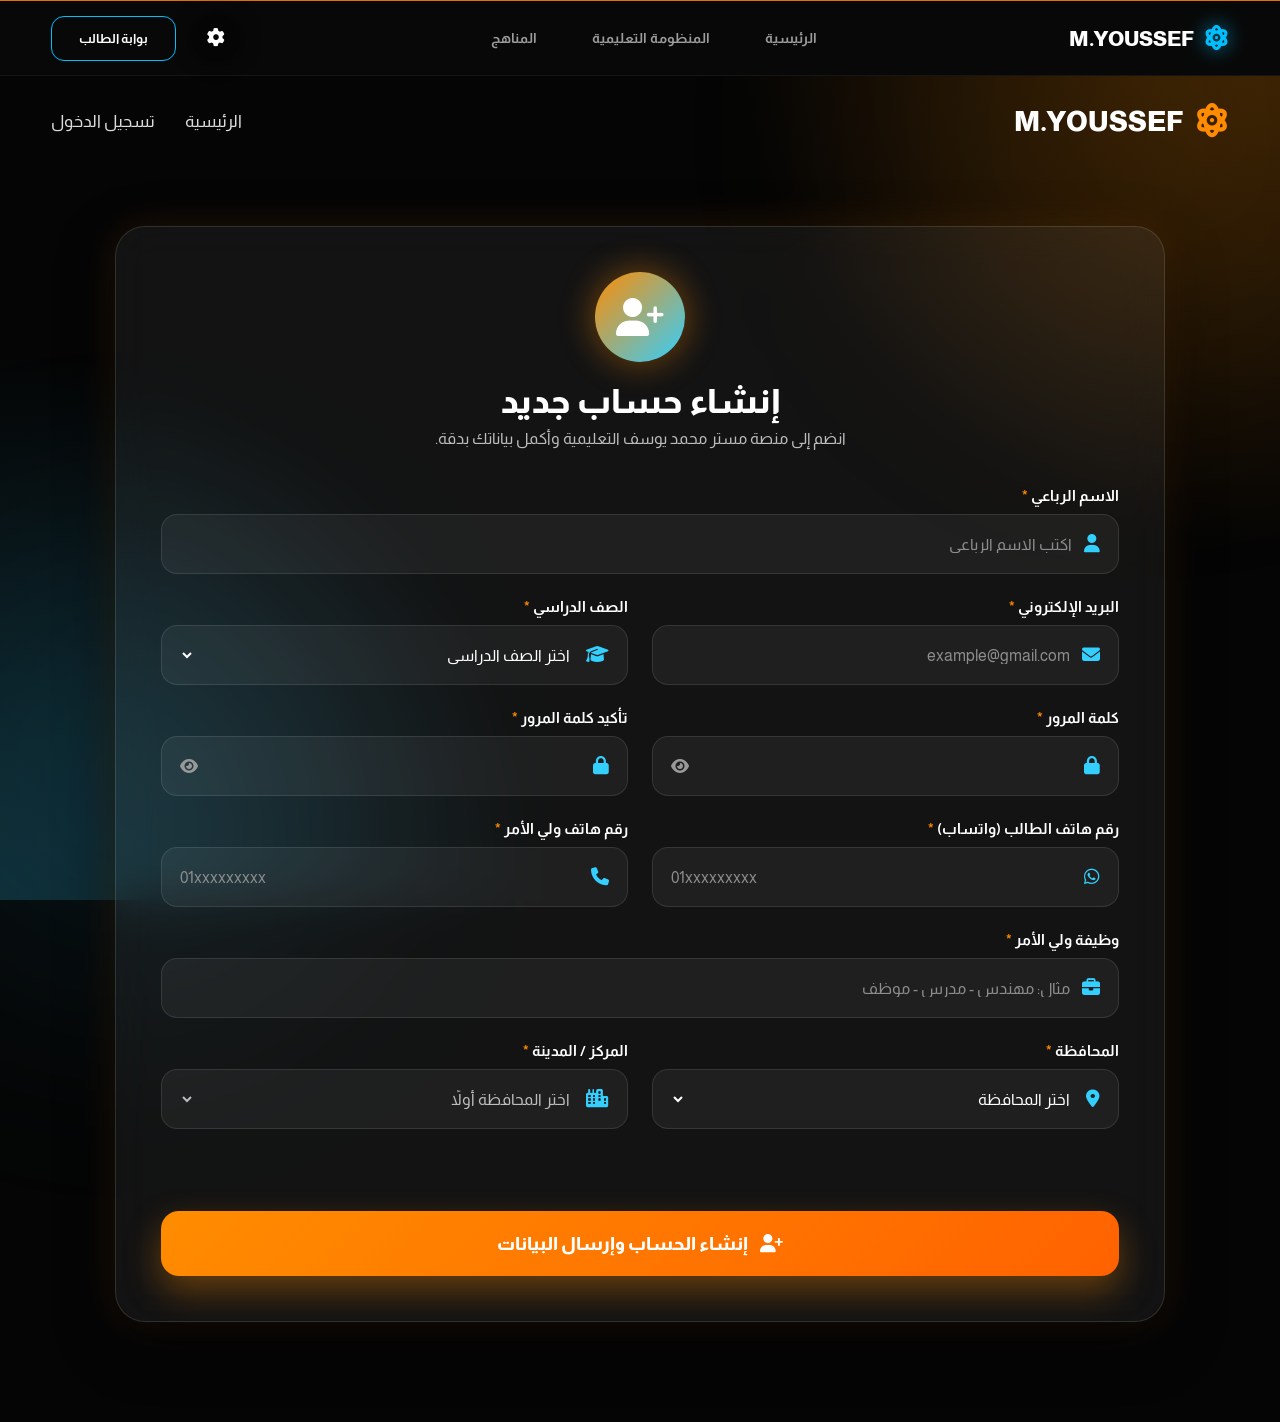
<file: register.html>
<!DOCTYPE html>
<html lang="ar" dir="rtl" data-theme="dark">

<head>

    <meta charset="UTF-8">

    <meta name="viewport" content="width=device-width, initial-scale=1.0">

    <title>إنشاء حساب جديد | منصة مستر محمد يوسف</title>

    <!-- Google Font -->
    <link rel="preconnect" href="https://fonts.googleapis.com">

    <link rel="preconnect" href="https://fonts.gstatic.com" crossorigin>

    <link href="https://fonts.googleapis.com/css2?family=Almarai:wght@300;400;700;800&display=swap" rel="stylesheet">

    <!-- Font Awesome -->
    <link rel="stylesheet"
        href="https://cdnjs.cloudflare.com/ajax/libs/font-awesome/6.7.2/css/all.min.css">

    <!-- CSS -->
    <link rel="stylesheet" href="register.css">
    <link
    rel="stylesheet"
    href="https://cdnjs.cloudflare.com/ajax/libs/font-awesome/6.7.2/css/all.min.css"
>

<link
    rel="stylesheet"
    href="navbar.css"
>

</head>

<body>
    <div id="navbar-container"></div>

    <!-- الخلفية -->

    <div class="background"></div>

    <!-- الهيدر -->

    <header class="header">

        <a href="index.html" class="logo">

            <i class="fa-solid fa-atom"></i>

            <span>M.YOUSSEF</span>

        </a>

        <nav>

            <a href="index.html">الرئيسية</a>

            <a href="login.html">تسجيل الدخول</a>

        </nav>

    </header>

    <!-- الكارت -->

    <section class="register-section">

        <div class="register-card">

            <!-- العنوان -->

            <div class="form-header">

                <div class="header-icon">

                    <i class="fa-solid fa-user-plus"></i>

                </div>

                <h1>إنشاء حساب جديد</h1>

                <p>

                    انضم إلى منصة مستر محمد يوسف التعليمية وأكمل بياناتك بدقة.

                </p>

            </div>

            <!-- الفورم -->

            <form id="registerForm">

                <div class="form-grid">

                    <!-- الاسم -->

                    <div class="input-group full">

                        <label>

                            الاسم الرباعي

                            <span>*</span>

                        </label>

                        <div class="input-box">

                            <i class="fa-solid fa-user"></i>

                            <input

                                type="text"

                                id="fullName"

                                placeholder="اكتب الاسم الرباعي"

                                required>

                        </div>

                    </div>

                    <!-- البريد -->

                    <div class="input-group">

                        <label>

                            البريد الإلكتروني

                            <span>*</span>

                        </label>

                        <div class="input-box">

                            <i class="fa-solid fa-envelope"></i>

                            <input

                                type="email"

                                id="email"

                                placeholder="example@gmail.com"

                                required>

                        </div>

                    </div>

                    <!-- الصف -->

                    <div class="input-group">

                        <label>

                            الصف الدراسي

                            <span>*</span>

                        </label>

                        <div class="input-box">

                            <i class="fa-solid fa-graduation-cap"></i>

                            <select id="grade" required>

                                <option value="">اختر الصف الدراسي</option>

                                <option>الصف الأول الثانوي</option>

                                <option>الصف الثاني الثانوي</option>

                                <option>الصف الثالث الثانوي</option>

                            </select>

                        </div>

                    </div>

                    <!-- كلمة المرور -->

                    <div class="input-group">

                        <label>

                            كلمة المرور

                            <span>*</span>

                        </label>

                        <div class="input-box">

                            <i class="fa-solid fa-lock"></i>

                            <input

                                type="password"

                                id="password"

                                required>

                            <i

                                class="fa-solid fa-eye toggle-password"

                                data-target="password">

                            </i>

                        </div>

                    </div>

                    <!-- تأكيد -->

                    <div class="input-group">

                        <label>

                            تأكيد كلمة المرور

                            <span>*</span>

                        </label>

                        <div class="input-box">

                            <i class="fa-solid fa-lock"></i>

                            <input

                                type="password"

                                id="confirmPassword"

                                required>

                            <i

                                class="fa-solid fa-eye toggle-password"

                                data-target="confirmPassword">

                            </i>

                        </div>

                    </div>
                    <!-- رقم الطالب -->

<div class="input-group">

    <label>

        رقم هاتف الطالب (واتساب)

        <span>*</span>

    </label>


    <div class="input-box">

        <i class="fa-brands fa-whatsapp"></i>

        <input

            type="tel"

            id="studentPhone"

            placeholder="01xxxxxxxxx"

            required>

    </div>

</div>




<!-- رقم ولي الأمر -->

<div class="input-group">

    <label>

        رقم هاتف ولي الأمر

        <span>*</span>

    </label>


    <div class="input-box">

        <i class="fa-solid fa-phone"></i>

        <input

            type="tel"

            id="parentPhone"

            placeholder="01xxxxxxxxx"

            required>

    </div>

</div>





<!-- وظيفة ولي الأمر -->

<div class="input-group full">


    <label>

        وظيفة ولي الأمر

        <span>*</span>

    </label>


    <div class="input-box">


        <i class="fa-solid fa-briefcase"></i>


        <input

            type="text"

            id="parentJob"

            placeholder="مثال: مهندس - مدرس - موظف"

            required>


    </div>


</div>





<!-- المحافظة -->


<div class="input-group">


    <label>

        المحافظة

        <span>*</span>

    </label>


    <div class="input-box">


        <i class="fa-solid fa-location-dot"></i>


        <select id="governorate" required>


            <option value="">

                اختر المحافظة

            </option>


        </select>


    </div>


</div>





<!-- المدينة -->


<div class="input-group">


    <label>

        المركز / المدينة

        <span>*</span>

    </label>


    <div class="input-box">


        <i class="fa-solid fa-city"></i>


        <select id="city" disabled required>


            <option value="">

                اختر المحافظة أولاً

            </option>


        </select>


    </div>


</div>





</div>





<!-- رسالة الخطأ -->


<div

class="error-message"

id="errorMessage">

</div>





<!-- زر التسجيل -->


<button

type="submit"

class="submit-btn">


<i class="fa-solid fa-user-plus"></i>


إنشاء الحساب وإرسال البيانات


</button>





</form>



</div>



</section>







<script src="register.js"></script> 

<script src="navbar.js"></script>

</body>


</html>
</file>
<file: register.css>
/*=========================================
            GOOGLE FONT
=========================================*/

@import url('https://fonts.googleapis.com/css2?family=Almarai:wght@300;400;700;800&display=swap');


/*=========================================
            VARIABLES
=========================================*/

:root{

    --primary:#ff8c00;

    --secondary:#33cfff;

    --success:#22c55e;

    --danger:#ff4d4f;

    --dark:#050505;

    --card:rgba(255,255,255,.06);

    --border:rgba(255,255,255,.12);

    --text:#ffffff;

    --muted:#bcbcbc;

}


/*=========================================
            RESET
=========================================*/

*{

    margin:0;

    padding:0;

    box-sizing:border-box;

    font-family:"Almarai",sans-serif;

}


html{

    scroll-behavior:smooth;

}


body{

    background:var(--dark);

    color:var(--text);

    min-height:100vh;

    overflow-x:hidden;

}


/*=========================================
            BACKGROUND
=========================================*/

.background{

    position:fixed;

    inset:0;

    z-index:-2;

    background:

    radial-gradient(circle at top right,
    rgba(255,140,0,.20),
    transparent 35%),

    radial-gradient(circle at bottom left,
    rgba(51,207,255,.18),
    transparent 35%),

    #050505;

}


.background::before{

    content:"";

    position:absolute;

    width:500px;

    height:500px;

    border-radius:50%;

    background:rgba(255,140,0,.08);

    filter:blur(120px);

    top:-120px;

    right:-120px;

}


.background::after{

    content:"";

    position:absolute;

    width:450px;

    height:450px;

    border-radius:50%;

    background:rgba(51,207,255,.08);

    filter:blur(120px);

    left:-100px;

    bottom:-100px;

}


/*=========================================
            HEADER
=========================================*/

.header{

    width:92%;

    max-width:1400px;

    margin:auto;

    height:90px;

    display:flex;

    justify-content:space-between;

    align-items:center;

}


.logo{

    display:flex;

    align-items:center;

    gap:12px;

    text-decoration:none;

    color:#fff;

    font-size:28px;

    font-weight:800;

}


.logo i{

    color:var(--primary);

    font-size:34px;

}


nav{

    display:flex;

    gap:30px;

}


nav a{

    color:#ddd;

    text-decoration:none;

    font-size:17px;

    transition:.3s;

}


nav a:hover{

    color:var(--primary);

}
/*=========================================
            REGISTER SECTION
=========================================*/

.register-section{

    width:100%;

    display:flex;

    justify-content:center;

    align-items:center;

    padding:60px 20px 100px;

}



/*=========================================
            GLASS CARD
=========================================*/

.register-card{

    width:100%;

    max-width:1050px;

    background:rgba(255,255,255,.06);

    border:1px solid rgba(255,255,255,.12);

    border-radius:30px;

    backdrop-filter:blur(22px);

    -webkit-backdrop-filter:blur(22px);

    padding:45px;

    box-shadow:

    0 20px 60px rgba(0,0,0,.45),

    0 0 40px rgba(255,140,0,.12);

}



/*=========================================
            FORM HEADER
=========================================*/

.form-header{

    text-align:center;

    margin-bottom:40px;

}



.header-icon{

    width:90px;

    height:90px;

    margin:auto;

    border-radius:50%;

    display:flex;

    justify-content:center;

    align-items:center;

    background:linear-gradient(135deg,var(--primary),var(--secondary));

    color:#fff;

    font-size:38px;

    box-shadow:0 0 35px rgba(255,140,0,.45);

}



.form-header h1{

    margin-top:20px;

    font-size:34px;

    font-weight:800;

}



.form-header p{

    margin-top:10px;

    color:var(--muted);

    font-size:16px;

}



/*=========================================
            GRID
=========================================*/

.form-grid{

    display:grid;

    grid-template-columns:repeat(2,1fr);

    gap:24px;

}



.input-group.full{

    grid-column:1/-1;

}



/*=========================================
            LABEL
=========================================*/

.input-group label{

    display:block;

    margin-bottom:10px;

    font-size:15px;

    font-weight:700;

}



.input-group label span{

    color:var(--primary);

}



/*=========================================
            INPUT BOX
=========================================*/

.input-box{

    display:flex;

    align-items:center;

    gap:12px;

    background:rgba(255,255,255,.05);

    border:1px solid rgba(255,255,255,.10);

    border-radius:16px;

    padding:0 18px;

    height:60px;

    transition:.3s;

}



.input-box:hover{

    border-color:var(--secondary);

}



.input-box:focus-within{

    border-color:var(--primary);

    box-shadow:0 0 20px rgba(255,140,0,.25);

}



.input-box i:first-child{

    color:var(--secondary);

    font-size:18px;

}
/*=========================================
            INPUTS & SELECT
=========================================*/

.input-box input,
.input-box select{

    width:100%;

    height:100%;

    border:none;

    outline:none;

    background:transparent;

    color:#fff;

    font-size:16px;

}



.input-box input::placeholder{

    color:#8d8d8d;

}



.input-box select{

    cursor:pointer;

}



.input-box select option{

    background:#111;

    color:#fff;

}




/*=========================================
        PASSWORD TOGGLE
=========================================*/

.toggle-password{

    cursor:pointer;

    color:#999;

    transition:.3s;

}



.toggle-password:hover{

    color:var(--primary);

}




/*=========================================
        ERROR MESSAGE
=========================================*/

.error-message{

    margin-top:25px;

    color:#ff4d4d;

    font-size:15px;

    text-align:center;

    font-weight:700;

    min-height:22px;

}




/*=========================================
        SUBMIT BUTTON
=========================================*/

.submit-btn{

    width:100%;

    height:65px;

    margin-top:35px;

    border:none;

    border-radius:18px;

    cursor:pointer;

    font-size:18px;

    font-weight:800;

    color:white;

    background:linear-gradient(
        135deg,
        var(--primary),
        #ff6200
    );

    transition:.35s;

    display:flex;

    justify-content:center;

    align-items:center;

    gap:12px;

    box-shadow:

    0 15px 35px rgba(255,140,0,.35);

}



.submit-btn:hover{

    transform:translateY(-4px);

    box-shadow:

    0 25px 50px rgba(255,140,0,.5);

}



.submit-btn:active{

    transform:scale(.98);

}




/*=========================================
        SCROLLBAR
=========================================*/

::-webkit-scrollbar{

    width:10px;

}



::-webkit-scrollbar-track{

    background:#111;

}



::-webkit-scrollbar-thumb{

    background:linear-gradient(
        var(--primary),
        var(--secondary)
    );

    border-radius:20px;

}




/*=========================================
        RESPONSIVE
=========================================*/

@media(max-width:900px){

    .register-card{

        padding:30px 22px;

    }

    .form-grid{

        grid-template-columns:1fr;

    }

    .input-group.full{

        grid-column:auto;

    }

    .header{

        flex-direction:column;

        gap:18px;

        height:auto;

        padding:20px 0;

    }

    nav{

        gap:18px;

    }

    .form-header h1{

        font-size:28px;

    }

}



@media(max-width:600px){

    .register-card{

        border-radius:20px;

    }

    .header-icon{

        width:75px;

        height:75px;

        font-size:30px;

    }

    .submit-btn{

        height:58px;

        font-size:16px;

    }

}
</file>
<file: navbar.css>
/* =========================================
   NAVBAR
========================================= */

.main-navbar {
    width: 100%;
    min-height: 76px;

    padding: 0 4%;

    display: flex;
    align-items: center;
    justify-content: space-between;

    direction: rtl;

    background: #080808;

    border-top: 1px solid rgba(255, 122, 0, 0.9);
    border-bottom: 1px solid rgba(255, 255, 255, 0.06);

    position: relative;
    z-index: 1000;
}


/* =========================================
   LOGO
========================================= */

.navbar-logo {
    display: flex;
    align-items: center;
    gap: 10px;

    color: #ffffff;
    text-decoration: none;

    font-size: 21px;
    font-weight: 800;

    direction: ltr;
}

.navbar-logo i {
    color: #00bfff;
    font-size: 25px;

    filter:
        drop-shadow(
            0 0 10px
            rgba(0, 191, 255, 0.7)
        );
}


/* =========================================
   LINKS
========================================= */

.navbar-links {
    display: flex;
    align-items: center;
    gap: 55px;
}

.navbar-links a {
    position: relative;

    color: #9c9c9c;
    text-decoration: none;

    font-size: 14px;
    font-weight: 700;

    transition: 0.25s;
}

.navbar-links a:hover,
.navbar-links a.active {
    color: #ffffff;
}

.navbar-links a::after {
    content: "";

    position: absolute;

    right: 0;
    bottom: -9px;

    width: 0;
    height: 2px;

    border-radius: 10px;

    background: #00bfff;

    transition: 0.25s;
}

.navbar-links a:hover::after,
.navbar-links a.active::after {
    width: 100%;
}


/* =========================================
   ACTIONS
========================================= */

.navbar-actions {
    display: flex;
    align-items: center;
    gap: 18px;
}


/* STUDENT PORTAL */

.student-portal-btn {
    min-width: 125px;
    height: 45px;

    padding: 0 20px;

    display: flex;
    align-items: center;
    justify-content: center;

    border: 1px solid #00bfff;
    border-radius: 13px;

    color: #ffffff;
    background: transparent;

    text-decoration: none;

    font-size: 13px;
    font-weight: 700;

    transition: 0.3s;
}

.student-portal-btn:hover {
    background: rgba(0, 191, 255, 0.1);

    box-shadow:
        0 0 25px
        rgba(0, 191, 255, 0.12);
}


/* SETTINGS */

.navbar-settings {
    width: 44px;
    height: 44px;

    display: flex;
    align-items: center;
    justify-content: center;

    border: none;
    border-radius: 50%;

    background: #050505;

    color: #ffffff;

    font-size: 18px;

    cursor: pointer;

    box-shadow:
        0 0 20px
        rgba(0, 0, 0, 0.8);

    transition: 0.3s;
}

.navbar-settings:hover {
    color: #00bfff;

    transform: rotate(45deg);
}


/* =========================================
   MOBILE BUTTON
========================================= */

.mobile-menu-btn {
    display: none;

    width: 42px;
    height: 42px;

    align-items: center;
    justify-content: center;

    border: 1px solid rgba(0, 191, 255, 0.3);
    border-radius: 10px;

    background: rgba(0, 191, 255, 0.06);

    color: #ffffff;

    font-size: 18px;

    cursor: pointer;
}


/* =========================================
   MOBILE MENU
========================================= */

.mobile-navbar-menu {
    display: none;

    padding: 15px;

    position: relative;
    z-index: 999;

    direction: rtl;

    background: #0a0a0a;

    border-bottom:
        1px solid
        rgba(255, 255, 255, 0.07);
}

.mobile-navbar-menu.open {
    display: flex;
    flex-direction: column;
    gap: 5px;
}

.mobile-navbar-menu a {
    padding: 13px 15px;

    border-radius: 9px;

    color: #b8b8b8;

    text-decoration: none;

    font-size: 13px;
    font-weight: 700;

    transition: 0.2s;
}

.mobile-navbar-menu a:hover {
    color: #ffffff;

    background:
        rgba(0, 191, 255, 0.08);
}


/* =========================================
   TABLET / MOBILE
========================================= */

@media (max-width: 850px) {

    .main-navbar {
        min-height: 68px;

        padding: 0 20px;
    }

    .navbar-links {
        display: none;
    }

    .navbar-actions {
        display: none;
    }

    .mobile-menu-btn {
        display: flex;
    }

}


/* =========================================
   SMALL MOBILE
========================================= */

@media (max-width: 480px) {

    .main-navbar {
        padding: 0 14px;
    }

    .navbar-logo {
        font-size: 17px;
    }

    .navbar-logo i {
        font-size: 21px;
    }

}
</file>
